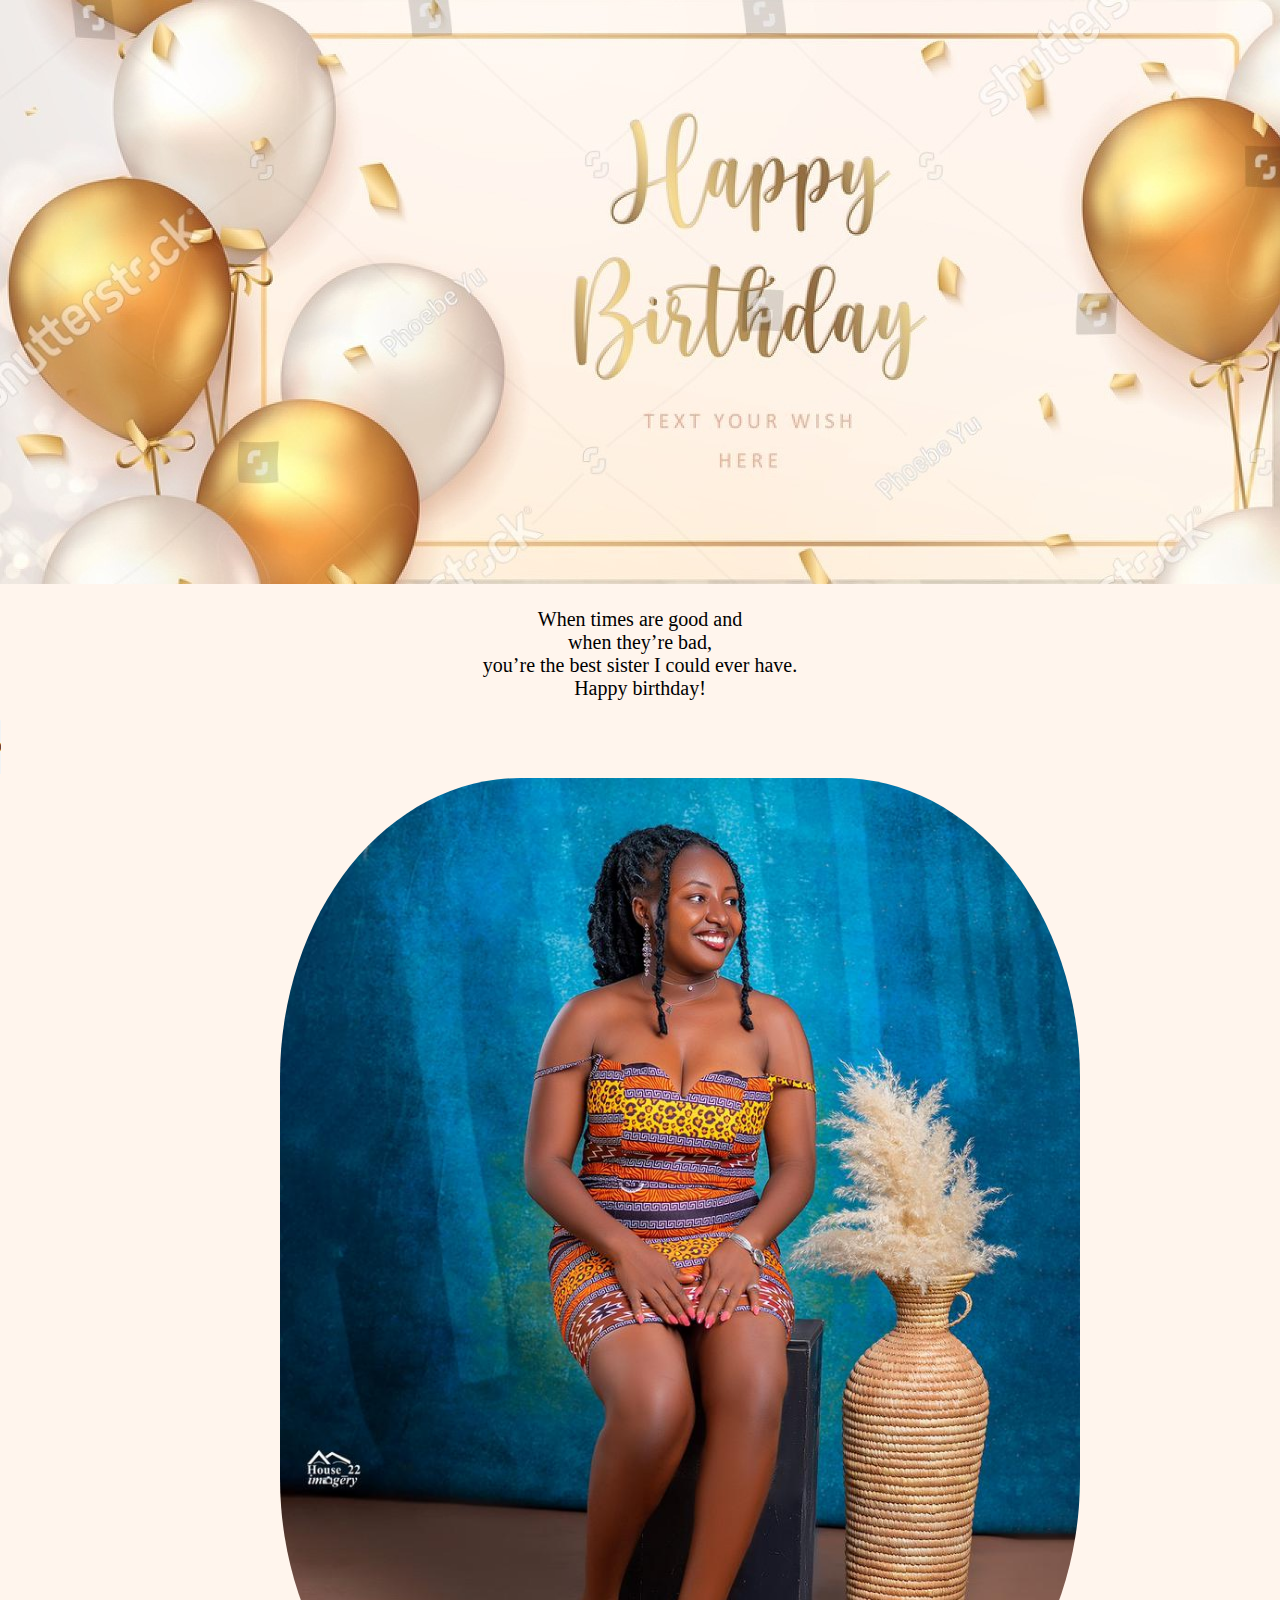
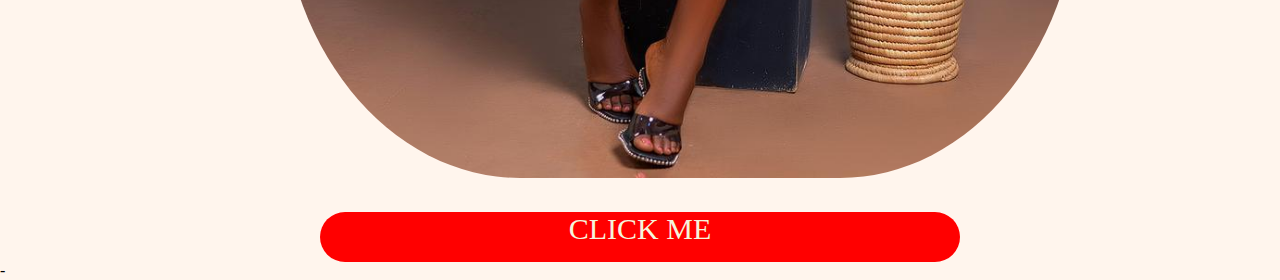
<file: index.html>
<!DOCTYPE html>
<html lang="en">
  <head>
    <meta charset="UTF-8" />
    <meta name="viewport" content="width=device-width, initial-scale=1.0" />
    <title>Document</title>
    <link rel="stylesheet" href="style1.css">
  </head>
  <body style="background-color: rgba(255,245,237,255);">

    <div class="head-pic">
      <img src="./hey2.jpg" alt="" srcset="" />
    </div>
  
  
  
      <div class="writeup" style="color: black;">
        When times are good and <br>
         when they’re bad, <br>
         you’re the best sister I could ever have. <br> Happy birthday!
        
      </div>

      <div id="music">
        <audio controls autoplay>
          <source src="./audio.mp3" type="audio/ogg">
          <source src="./audio.mp3" type="audio/mpeg">
        Your browser does not support the audio element.
        </audio>
      </div>
  
  
    
    <div class="image-slideshow" style="margin-right: 40px;">
      <div class="image fade" >
      <img id="slider" src="./PHOTO-2024-01-20-04-27-49.jpg" alt="Mountain Top">
      </div>
        
      <div class="image fade">
      <img id="slider" src="./PHOTO-2024-01-20-04-27-50.jpg" alt="Palm Trees">
      </div>
        
      <div class="image fade">
      <img id="slider" src="./PHOTO-2024-01-20-04-27-51.jpg" alt="Neon Sign">
      </div>
  
    </div>
  
    <div class="next">
      <a href="./try.html"> CLICK ME</a>
     
  
    </div>



    <script src="main.js"></script>-


  
  </body>
</html>
</file>
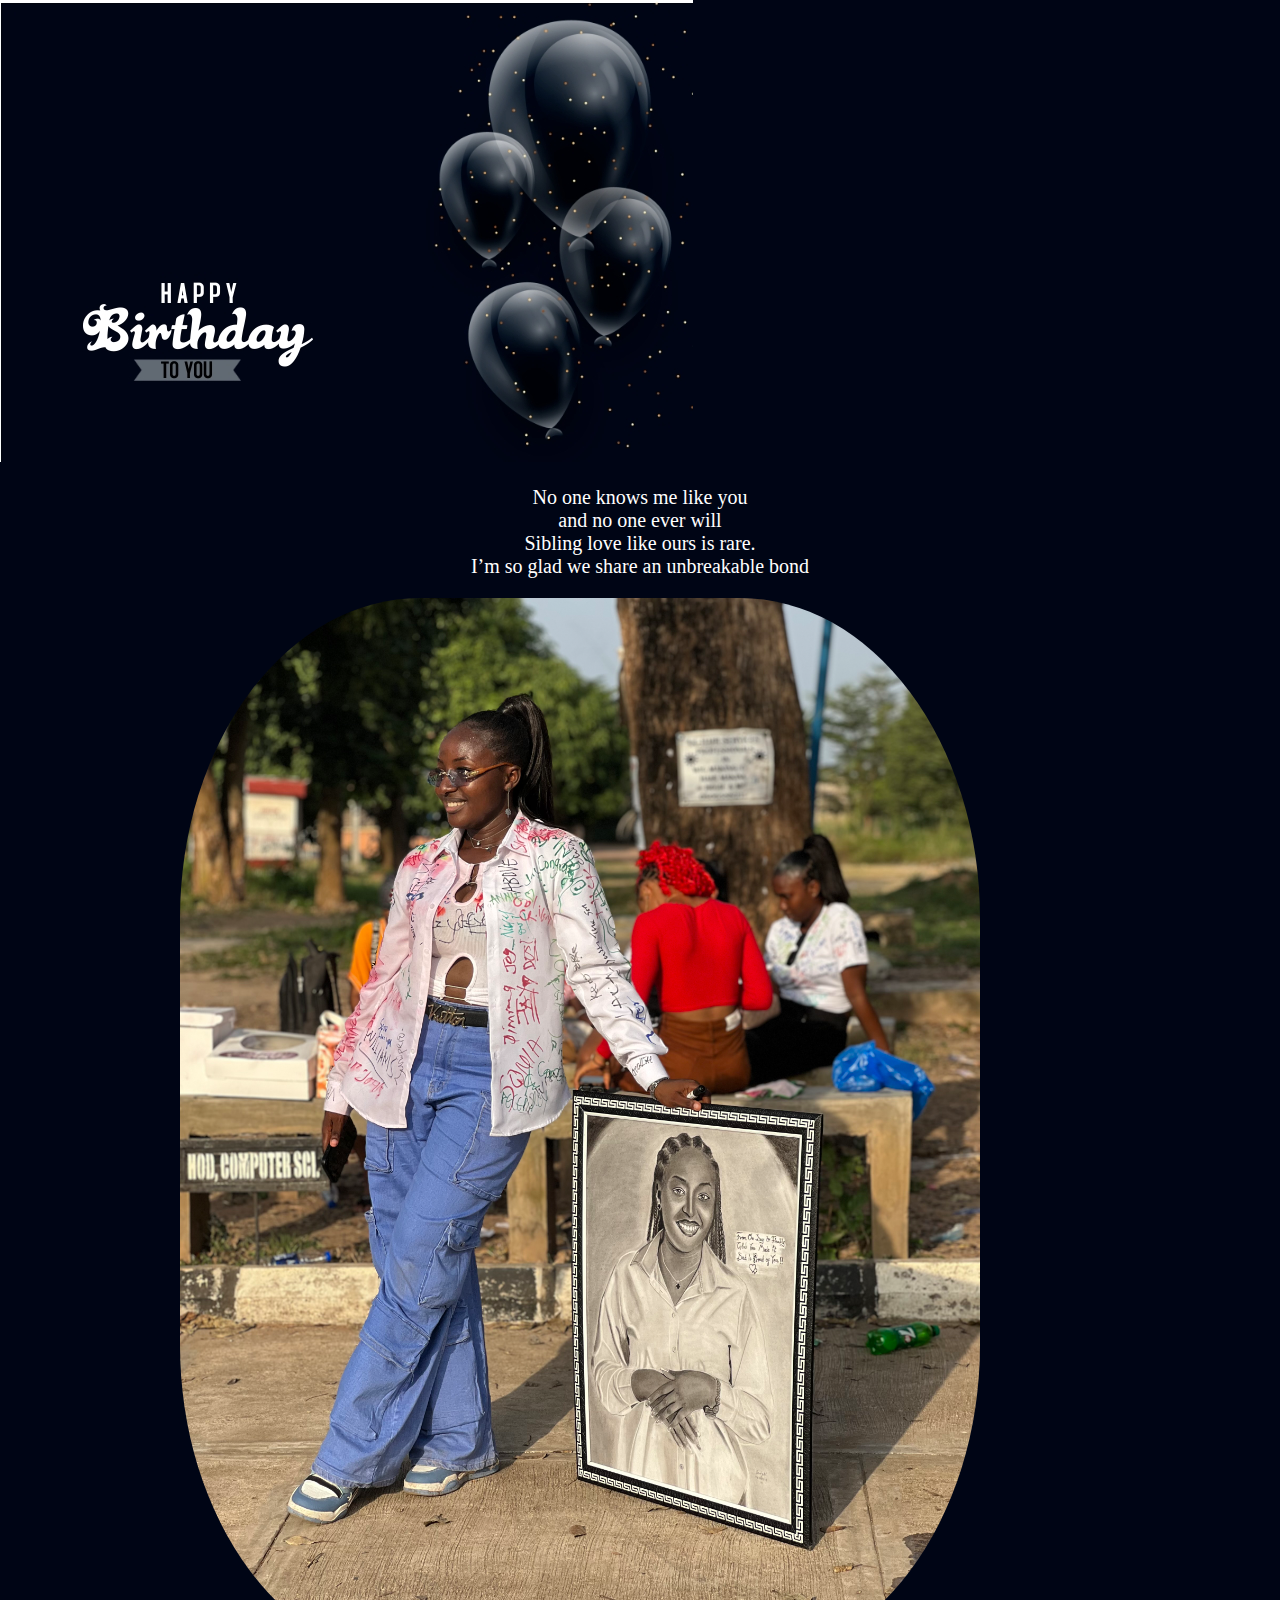
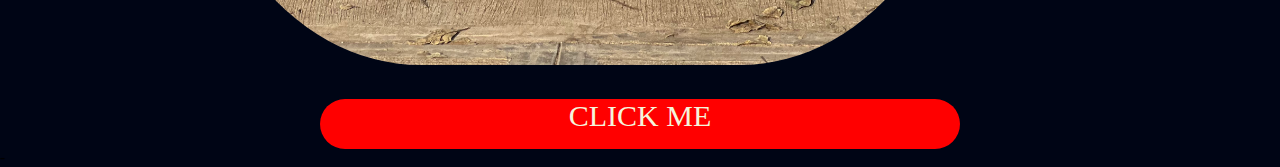
<file: try.html>
<!DOCTYPE html>
<html lang="en">
<head>
  <meta charset="UTF-8">
  <meta name="viewport" content="width=device-width, initial-scale=1.0">
  <title>Document</title>
<link rel="stylesheet" href="style1.css"></head>
<body>

  <div class="head-pic">
    <img src="./happy-birthday-with-dark-.jpg" alt="" srcset="" />
  </div>



    <div class="writeup">
      No one knows me like you <br> and no one ever will <br>
      Sibling love like ours is rare. <br> I’m so glad we share an unbreakable bond <br>
      
    </div>

  
  <div class="image-slideshow">
    <div class="image fade">
    <img id="slider" src="./IMG_4020.jpg" alt="Mountain Top">
    </div>
      
    <div class="image fade">
    <img id="slider" src="./IMG_4025.jpg" alt="Palm Trees">
    </div>
      
    <div class="image fade">
    <img id="slider" src="./IMG_4017 (1).jpg" alt="Neon Sign">
    </div>

    <div class="image fade">
      <img id="slider" src="./IMG_4017 (1).jpg" alt="Neon Sign">
      </div>

  </div>

  <div class="next">
    <a href="./page2.html"> CLICK ME</a>
   

  </div>

  

  <!-- <div class="writeup">
    You are the most thoughtful, <br> dependable and caring person I know. <br> How did I get so lucky <br> to have you as my sister? <br>
  </div>
--> 

 
<script src="main.js"></script>-



</body>
</html>
</file>
<file: style1.css>
* {
  box-sizing: border-box;
}

body {
  background-color: rgba(0, 5, 21, 255);
  margin: 0;
}

.p2head {
  color: pink;
  text-align: center;
}

.image-slideshow {
  max-width: 1000px;
  position: relative;
  margin: auto;
}

/* img {
width: 100%

} */

.head-pic {
  width: 100%;
}

a {
  text-decoration: none;
  color: beige;
}

#slider {
  border-radius: 30%;
  width: 80%;
  margin-left: 40px;
}

.next {
  width: 50%;
  height: 50px;
  font-size: 30px;
  border-radius: 30px;
  text-align: center;
  color: beige;
  background-color: red;
  margin-top: 30px;
  margin-left: auto;
  margin-right: auto;
  /* animation: next 0.5s infinite; */
}

@keyframes next {
  0% {
    opacity: 1;
    color: white;
  }
  100% {
    opacity: 0;
    color: blue;
  }
}

.next:hover {
  background-color: burlywood;
}

.writeup {
  color: white;
  font-size: 20px;
  text-align: center;
  margin-top: 20px;
  margin-bottom: 20px;
}

.fade {
  animation-name: fade;
  animation-duration: 2s;
}

@keyframes fade {
  from {
    opacity: 0.4;
  }
  to {
    opacity: 1;
  }
}


#music{
  align-self: center;

 
  
}
</file>
